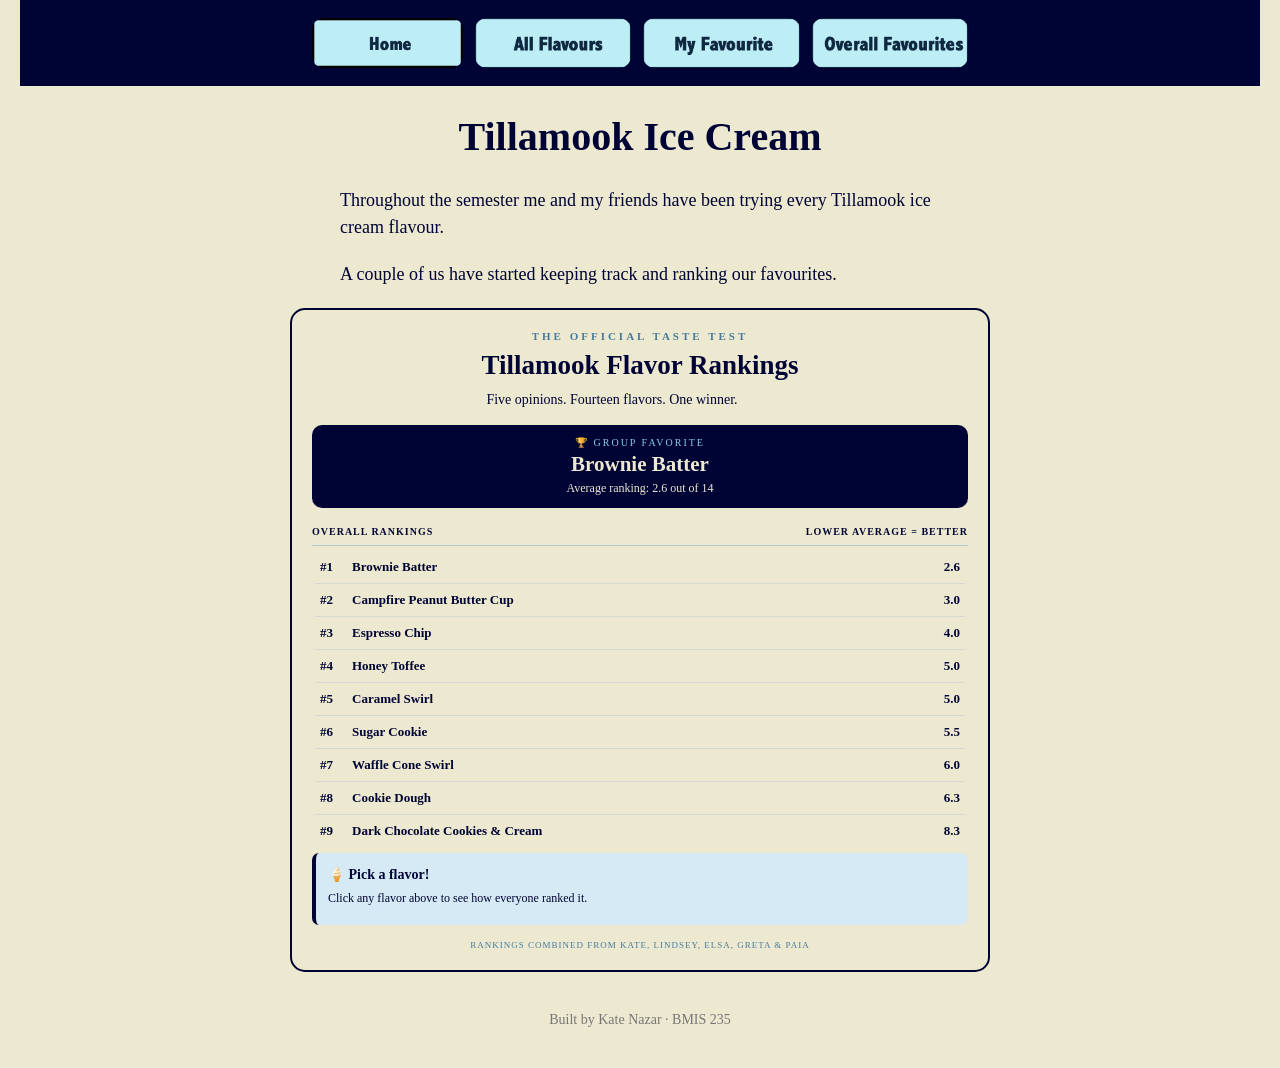
<file: index.html>
<!DOCTYPE html>
<!--
  Author: Kate Nazar
  GU username: KNazar
  Course: BMIS 235 - HTML-3
-->
<html lang="en">
<head>
<meta charset="utf-8">
<meta name="author" content="Kate Nazar">
<title>Home</title>

<!-- this one line connects the page to the stylesheet -->
<link rel="stylesheet" href="styles.css">
</head>
<body>

<!-- ===== MENU ============================================================
     The menu is four links. Each link wraps an image instead of words.
     Build it once on this page, check that every link works,
     then copy the whole <nav> block and paste it over the menu on the
     other three pages, so every page has the exact same menu.
     ===================================================================== -->
<nav>
    <a href="index.html"><img src="img/home.png" alt="Home"></a>
    <a href="all flavours.html"><img src="img/allflavours.png" alt="All flavours"></a>
    <a href="my favourite.html"><img src="img/myfavourite.png" alt="My favourite"></a>
    <a href="overall favourites.html"><img src="img/overallfavourites.png" alt="Overall favourites"></a>
</nav>

<h1>Tillamook Ice Cream</h1>
<p>Throughout the semester me and my friends have been trying every Tillamook ice cream flavour.</p>
<p>A couple of us have started keeping track and ranking our favourites.</p>

<!-- ===== SHOWCASE ======================================================
     This box is empty on purpose. In Part 7 you paste an interactive
     graphic BETWEEN the opening <div> and the closing </div> below.
     ===================================================================== -->
<div class="showcase">
<!-- HTML: Interactive Tillamook flavor ranking graphic -->
<div class="showcase-title">
    <div class="showcase-kicker">THE OFFICIAL TASTE TEST</div>
    <h2 class="showcase-heading">Tillamook Flavor Rankings</h2>
    <p class="showcase-subtitle">Five opinions. Fourteen flavors. One winner.</p>
    <div class="showcase-winner">
        <span>🏆 GROUP FAVORITE</span>
        <strong>Brownie Batter</strong>
        <small>Average ranking: 2.6 out of 14</small>
    </div>
</div>

<div class="showcase-chart">
    <div class="showcase-chart-heading">
        <span>OVERALL RANKINGS</span>
        <span>LOWER AVERAGE = BETTER</span>
    </div>
    <div class="showcase-list" id="flavor-list"></div>
</div>

<div class="showcase-detail" id="flavor-detail">
    <strong>🍦 Pick a flavor!</strong>
    <p>Click any flavor above to see how everyone ranked it.</p>
</div>

<div class="showcase-footer">
    RANKINGS COMBINED FROM KATE, LINDSEY, ELSA, GRETA & PAIA
</div>

<style>
/* CSS: Styles only the interactive graphic */
.showcase {
    background-color: #EDE8D0;
    color: #000435;
    font-family: Georgia, serif;
    padding: 20px;
    border-radius: 15px;
    max-width: 700px;
    margin: 20px auto;
    box-sizing: border-box;
    border: 2px solid #000435;
}

.showcase * {
    box-sizing: border-box;
}

.showcase-title {
    text-align: center;
    margin-bottom: 15px;
}

.showcase-kicker {
    color: #477C9C;
    font-size: 11px;
    letter-spacing: 3px;
    font-weight: bold;
}

.showcase-heading {
    color: #000435;
    font-size: 27px;
    margin: 8px 0;
}

.showcase-subtitle {
    font-size: 14px;
    margin: 5px 0 15px;
}

.showcase-winner {
    background-color: #000435;
    color: #EDE8D0;
    padding: 12px;
    border-radius: 10px;
    display: flex;
    flex-direction: column;
    gap: 4px;
}

.showcase-winner span {
    color: #87CEEB;
    font-size: 10px;
    letter-spacing: 2px;
}

.showcase-winner strong {
    font-size: 21px;
}

.showcase-winner small {
    font-size: 12px;
}

.showcase-chart {
    margin-top: 18px;
}

.showcase-chart-heading {
    display: flex;
    justify-content: space-between;
    gap: 8px;
    font-size: 10px;
    font-weight: bold;
    letter-spacing: 1px;
    padding-bottom: 8px;
    border-bottom: 1px solid #B7C9D3;
}

.showcase-list {
    max-height: 295px;
    overflow-y: auto;
    padding: 5px 3px;
}

.showcase-row {
    width: 100%;
    border: none;
    border-bottom: 1px solid #D4D9D3;
    background: transparent;
    padding: 8px 5px;
    display: grid;
    grid-template-columns: 25px minmax(0, 1fr) 43px;
    gap: 7px;
    align-items: center;
    text-align: left;
    color: #000435;
    font-family: Georgia, serif;
    cursor: pointer;
}

.showcase-row:hover,
.showcase-row:focus {
    background-color: #D6EAF5;
    outline: 1px solid #87CEEB;
}

.showcase-number {
    font-weight: bold;
    font-size: 13px;
}

.showcase-flavor-name {
    font-size: 13px;
    font-weight: bold;
}

.showcase-bar-track {
    height: 7px;
    background-color: #D1D9D7;
    border-radius: 10px;
    margin-top: 5px;
    overflow: hidden;
}

.showcase-bar {
    height: 100%;
    background-color: #87CEEB;
    border-radius: 10px;
}

.showcase-row:nth-child(1) .showcase-bar,
.showcase-row:nth-child(2) .showcase-bar,
.showcase-row:nth-child(3) .showcase-bar {
    background-color: #000435;
}

.showcase-average {
    font-size: 13px;
    font-weight: bold;
    text-align: right;
}

.showcase-detail {
    background-color: #D6EAF5;
    border-left: 4px solid #000435;
    border-radius: 7px;
    padding: 12px;
    margin-top: 12px;
    min-height: 65px;
}

.showcase-detail strong {
    font-size: 14px;
}

.showcase-detail p {
    font-size: 12px;
    line-height: 1.5;
    margin: 6px 0;
}

.showcase-footer {
    text-align: center;
    font-size: 9px;
    letter-spacing: 1px;
    margin-top: 15px;
    color: #477C9C;
}

@media (max-width: 450px) {
    .showcase {
        padding: 12px;
    }

    .showcase-heading {
        font-size: 22px;
    }

    .showcase-chart-heading {
        font-size: 8px;
    }
}
</style>

<script>
/* JavaScript: Calculates averages and makes each flavor clickable */
(function () {
    const root = document.currentScript.closest(".showcase");
    const list = root.querySelector("#flavor-list");
    const detail = root.querySelector("#flavor-detail");

    const people = ["Kate", "Lindsey", "Elsa", "Greta", "Paia"];

    const flavors = [
        {name:"Brownie Batter", ranks:[6,1,2,2,2]},
        {name:"Campfire Peanut Butter Cup", ranks:[3,9,1,1,1]},
        {name:"Espresso Chip", ranks:[4,3,3,5,5]},
        {name:"Honey Toffee", ranks:[1,5,5,9,null]},
        {name:"Caramel Swirl", ranks:[5,4,null,null,6]},
        {name:"Sugar Cookie", ranks:[2,6,null,4,10]},
        {name:"Waffle Cone Swirl", ranks:[7,8,4,3,8]},
        {name:"Cookie Dough", ranks:[11,2,null,6,null]},
        {name:"Dark Chocolate Cookies & Cream", ranks:[13,10,null,7,3]},
        {name:"Mudslide", ranks:[10,7,null,null,null]},
        {name:"Peanut Butter", ranks:[8,14,null,null,4]},
        {name:"Mint Chip", ranks:[9,11,null,null,7]},
        {name:"German Chocolate Cake", ranks:[14,13,6,8,9]},
        {name:"Malted Moo Shake", ranks:[12,12,null,null,null]}
    ];

    flavors.forEach(flavor => {
        const votes = flavor.ranks.filter(rank => rank !== null);
        flavor.average = votes.reduce((a,b) => a+b, 0) / votes.length;
        flavor.votes = votes.length;
    });

    flavors.sort((a,b) => a.average - b.average);

    flavors.forEach((flavor, index) => {
        const button = document.createElement("button");
        button.className = "showcase-row";
        button.type = "button";

        const barWidth = ((14.5 - flavor.average) / 13.5) * 100;

        button.innerHTML = `
            <span class="showcase-number">#${index + 1}</span>
            <span>
                <span class="showcase-flavor-name">${flavor.name}</span>
                <span class="showcase-bar-track">
                    <span class="showcase-bar"
                    style="display:block;width:${barWidth}%"></span>
                </span>
            </span>
            <span class="showcase-average">${flavor.average.toFixed(1)}</span>
        `;

        button.addEventListener("click", function () {
            const rankings = people.map((person, i) => {
                const rank = flavor.ranks[i];
                return `<p><strong>${person}:</strong> ${
                    rank === null ? "Not ranked" : "#" + rank
                }</p>`;
            }).join("");

            detail.innerHTML = `
                <strong>${flavor.name}</strong>
                <p>Overall position: #${index + 1} of 14</p>
                <p>Average ranking: ${flavor.average.toFixed(2)}
                &nbsp; | &nbsp; ${flavor.votes} rankings counted</p>
                ${rankings}
            `;
        });

        list.appendChild(button);
    });
})();
</script>
</div>

<!-- Footer: fill in your name -->
<footer>Built by Kate Nazar &middot; BMIS 235</footer>

</body>
</html>
</file>
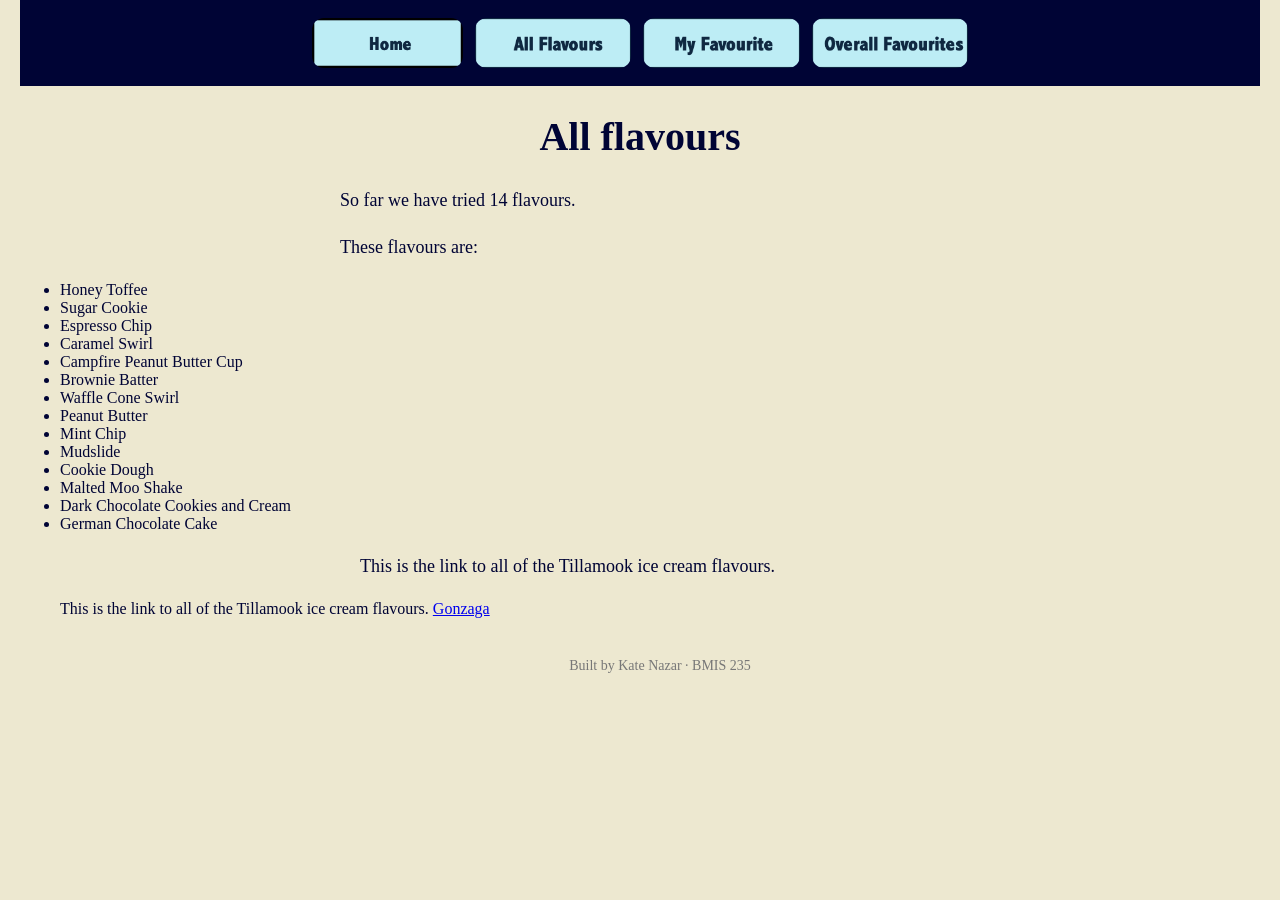
<file: all flavours.html>
<!DOCTYPE html>
<!--
  Author: Kate Nazar
  GU username: KNazar
  Course: BMIS 235 - HTML-3
-->
<html lang="en">
<head>
<meta charset="utf-8">
<meta name="author" content="Kate Nazar">
<title>Page 1</title>

<!-- this one line connects the page to the stylesheet -->
<link rel="stylesheet" href="styles.css">
</head>
<body>

<!-- ===== MENU ============================================================
     The menu is four links. Each link wraps an image instead of words.
     Build it once on this page, check that every link works,
     then copy the whole <nav> block and paste it over the menu on the
     other three pages, so every page has the exact same menu.
     ===================================================================== -->
<nav>
    <a href="index.html"><img src="img/home.png" alt="Home"></a>
    <a href="all flavours.html"><img src="img/allflavours.png" alt="All flavours"></a>
    <a href="my favourite.html"><img src="img/myfavourite.png" alt="My favourite"></a>
    <a href="overall favourites.html"><img src="img/overallfavourites.png" alt="Overall favourites"></a>
</nav>

<h1>All flavours</h1>
<p>So far we have tried 14 flavours.</p>
<p>These flavours are:</p>
  <ul>
    <li>Honey Toffee</li>
    <li>Sugar Cookie</li>
    <li>Espresso Chip</li>
    <li>Caramel Swirl</li>
    <li>Campfire Peanut Butter Cup</li>
    <li>Brownie Batter</li>
    <li>Waffle Cone Swirl</li>
    <li>Peanut Butter</li>
    <li>Mint Chip</li>
    <li>Mudslide</li>
    <li>Cookie Dough</li>
    <li>Malted Moo Shake</li>
    <li>Dark Chocolate Cookies and Cream</li>
    <li>German Chocolate Cake</li>

   <p>This is the link to all of the Tillamook ice cream flavours.</p> This is the link to all of the Tillamook ice cream flavours. 
    <a href="https://www.gonzaga.edu">Gonzaga</a>


<!-- Footer: fill in your name -->
<footer>Built by Kate Nazar &middot; BMIS 235</footer>

</body>
</html>
</file>
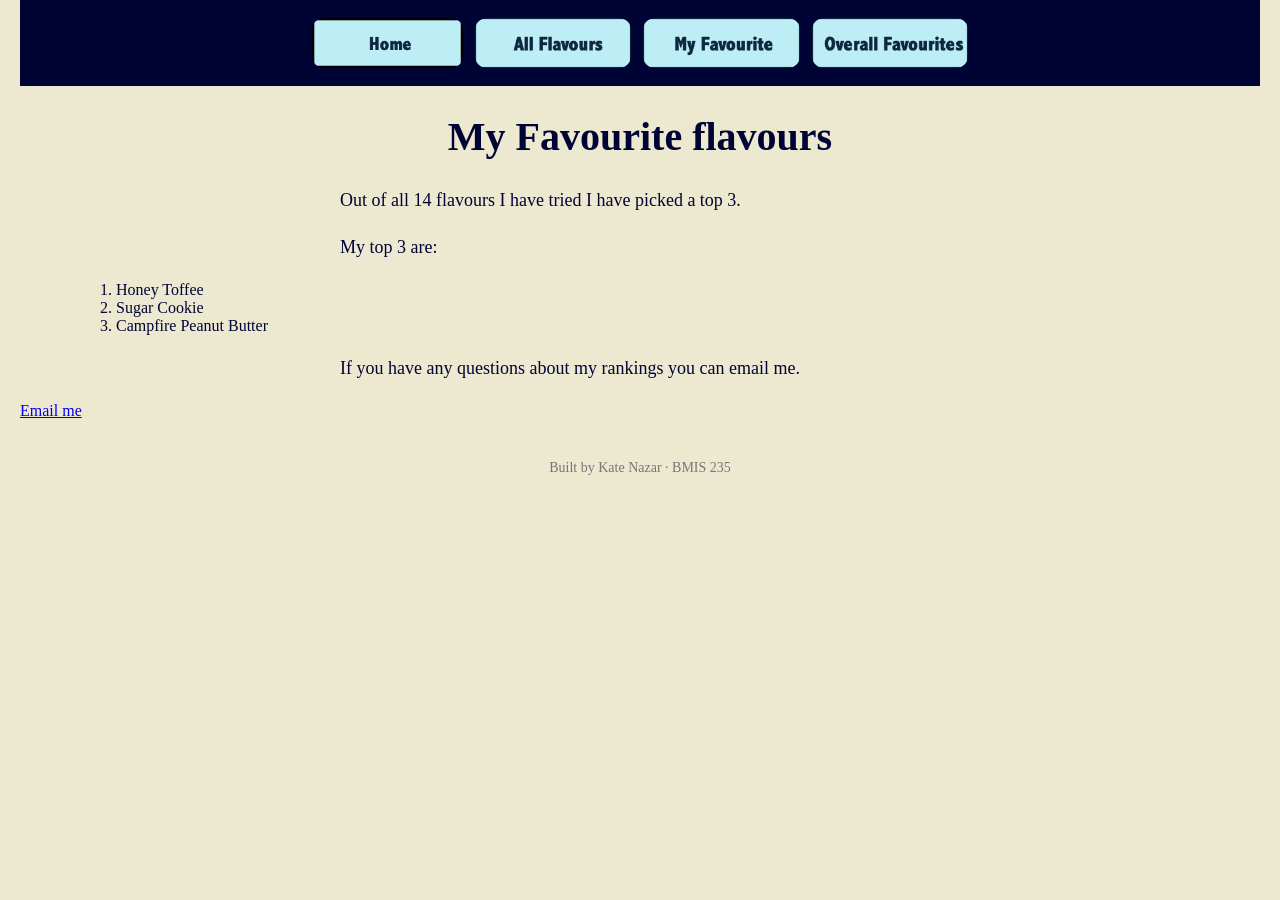
<file: my favourite.html>
<!DOCTYPE html>
<!--
  Author: Kate Nazar
  GU username: KNazar
  Course: BMIS 235 - HTML-3
-->
<html lang="en">
<head>
<meta charset="utf-8">
<meta name="author" content="Kate Nazar">
<title>Page 2</title>

<!-- this one line connects the page to the stylesheet -->
<link rel="stylesheet" href="styles.css">
</head>
<body>

<!-- ===== MENU ============================================================
     The menu is four links. Each link wraps an image instead of words.
     Build it once on this page, check that every link works,
     then copy the whole <nav> block and paste it over the menu on the
     other three pages, so every page has the exact same menu.
     ===================================================================== -->
<nav>
    <a href="index.html"><img src="img/home.png" alt="Home"></a>
    <a href="all flavours.html"><img src="img/allflavours.png" alt="All flavours"></a>
    <a href="my favourite.html"><img src="img/myfavourite.png" alt="My favourite"></a>
    <a href="overall favourites.html"><img src="img/overallfavourites.png" alt="Overall favourites"></a>
</nav>

<h1>My Favourite flavours</h1>
<p>Out of all 14 flavours I have tried I have picked a top 3.</p>
<p>My top 3 are:</p>
  <ul>
    <ol>1. Honey Toffee</ol>
    <ol>2. Sugar Cookie</ol>
    <ol>3. Campfire Peanut Butter</ol>
  </ul>
  <p>If you have any questions about my rankings you can email me.</p>
  <a href="mailto:knazar@zagmail.gonzaga.edu">Email me</a>

<!-- Footer: fill in your name -->
<footer>Built by Kate Nazar &middot; BMIS 235</footer>

</body>
</html>
</file>
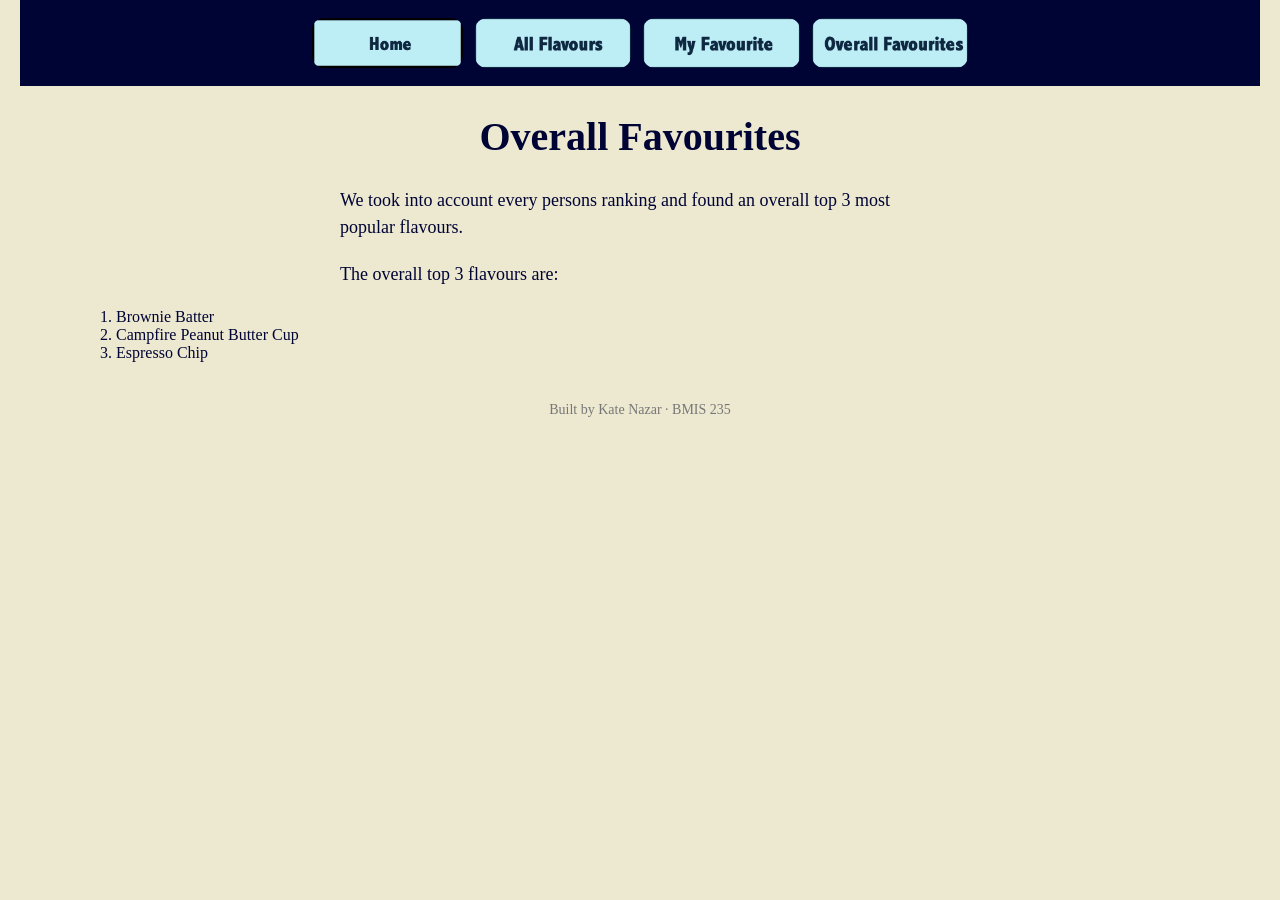
<file: overall favourites.html>
<!DOCTYPE html>
<!--
  Author: Kate Nazar
  GU username: KNazar
  Course: BMIS 235 - HTML-3
-->
<html lang="en">
<head>
<meta charset="utf-8">
<meta name="author" content="Kate Nazar">
<title>Page 3</title>
  
<link rel="stylesheet" href="styles.css">
</head>
<body>

<!-- ===== MENU ============================================================
     The menu is four links. Each link wraps an image instead of words.
     Build it once on this page, check that every link works,
     then copy the whole <nav> block and paste it over the menu on the
     other three pages, so every page has the exact same menu.
     ===================================================================== -->
<nav>
    <a href="index.html"><img src="img/home.png" alt="Home"></a>
    <a href="all flavours.html"><img src="img/allflavours.png" alt="All flavours"></a>
    <a href="my favourite.html"><img src="img/myfavourite.png" alt="My favourite"></a>
    <a href="overall favourites.html"><img src="img/overallfavourites.png" alt="Overall favourites"></a>
</nav>

<h1>Overall Favourites</h1>
<p>We took into account every persons ranking and found an overall top 3 most popular flavours.</p>
<p>The overall top 3 flavours are:</p>
  <ul>
    <ol>1. Brownie Batter</ol>
    <ol>2. Campfire Peanut Butter Cup</ol>
    <ol>3. Espresso Chip</ol>
  </ul>

<!-- Footer: fill in your name -->
<footer>Built by Kate Nazar &middot; BMIS 235</footer>

</body>
</html>
</file>
<file: styles.css>
/* =====================================================================
   styles.css  ·  YOUR BRAND
   ---------------------------------------------------------------------
   This one file is your brand guide. Every page that links to it gets
   the same font, the same colors and the same spacing.
   Change a color here once, and every page changes.

   Use the same font and colors you picked for your Excel menu images,
   so the menu and the pages look like one brand.
   ===================================================================== */

body {
    font-family: Georgia, "Abadi MT", serif;
    background-color: #EDE8D0;
    color: #000435;
    margin: 0;
    padding: 0 20px 40px 20px;
}

/* the menu at the top of every page */
nav {
    background-color: #000435;
    padding: 14px;
    text-align: center;
}

/* every image inside the menu is forced to the same height.
   If your images still look different sizes, their WIDTHS are
   different: go back to Excel and make every cell the same size. */
nav img {
    height: 50px;
    margin: 4px;
    vertical-align: middle;
}

/* no underline or border around the image links */
nav a {
    text-decoration: none;
    color: #87CEEB;
}

nav a:hover {
    color: #87CEEB;
    background-color: #EDE8D0;
    border-radius: 8px;
}
h1 {
    color: #000435;
    text-align: center;
    font-size: 40px;
}

p {
    max-width: 600px;
    margin: 20px auto;
    font-size: 18px;
    line-height: 1.5;
}

footer {
    text-align: center;
    font-size: 14px;
    color: #777777;
    margin-top: 40px;
}

/* ROUNDED CORNERS ON IMAGES */
img {
    border-radius: 12px;
}

/* LINK HOVER EFFECT */
a:hover {
    color: #87CEEB !important;
    text-decoration: underline;
}
}

/* LIGHT BLUE HEADING DECORATION */
h1 {
    color: #000435;
    text-align: center;
    font-size: 40px;
    border-bottom: 3px solid #87CEEB;
    padding-bottom: 10px;
    display: table;
    margin: 20px auto;
}
</file>
